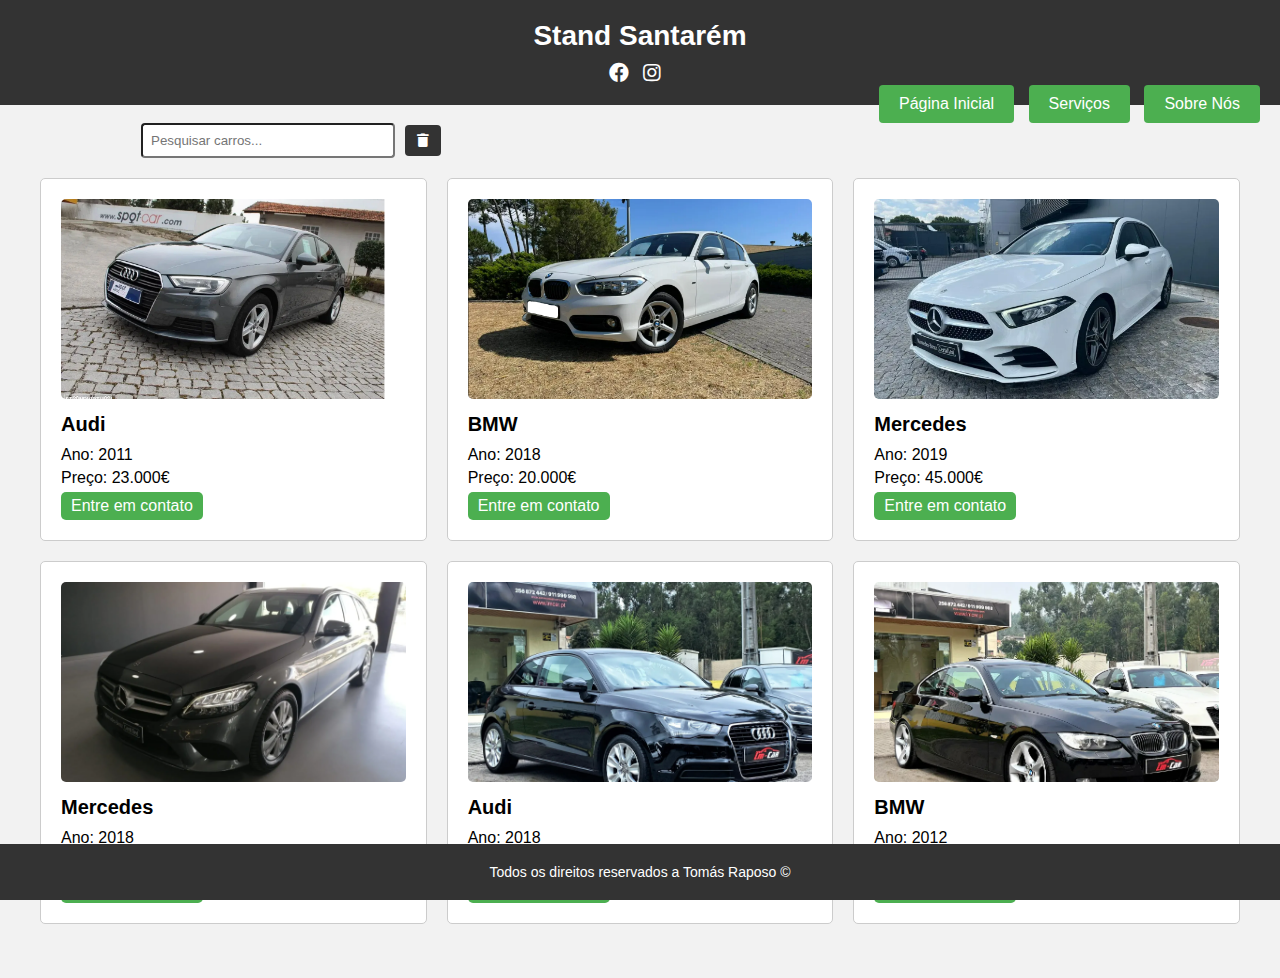
<file: index.html>
<!DOCTYPE html>
<html lang="pt">
<head>
  <meta charset="UTF-8">
  <meta name="viewport" content="width=device-width, initial-scale=1.0">
  <title>Stand Santarém</title>
  <link rel="stylesheet" href="css/style.css">
  <link rel="stylesheet" href="https://cdnjs.cloudflare.com/ajax/libs/font-awesome/5.15.3/css/all.min.css">
</head>
<body>
  <header class="header">
    <h1>Stand Santarém</h1>
    <nav class="social-media">
      <a href="https://www.facebook.com/seu_facebook" target="_blank"><i class="fab fa-facebook"></i></a>
      <a href="https://www.instagram.com/seu_instagram" target="_blank"><i class="fab fa-instagram"></i></a>
    </nav>
    <nav class="page-navigation">
      <a href="index.html" class="button">Página Inicial</a>
      <a href="servicos.html" class="button">Serviços</a>
      <a href="sobre_nos.html" class="button">Sobre Nós</a>
    </nav>
  </header>

  <br>

  <div class="search-bar narrow-search-bar">
    <input type="text" id="searchInput" placeholder="Pesquisar carros...">
    <button type="button" id="clearButton"><i class="fas fa-trash"></i></button>
  </div>

  <div class="container">
    <section class="car-list">

      <div class="car">
        <img src="imagens/Audi/Carro1.png" alt="Audi">
        <h2>Audi</h2>
        <p>Ano: 2011</p>
        <p>Preço: 23.000€</p>
        <a href="carro_1.html">Entre em contato</a>
      </div>

      <div class="car">
        <img src="imagens/Bmw/bmw_1.png" alt="BMW">
        <h2>BMW</h2>
        <p>Ano: 2018</p>
        <p>Preço: 20.000€</p>
        <a href="carro_2.html">Entre em contato</a>
      </div>

      <div class="car">
        <img src="imagens/Mercedes/mercedes_1.png" alt="Mercedes">
        <h2>Mercedes</h2>
        <p>Ano: 2019</p>
        <p>Preço: 45.000€</p>
        <a href="carro_3.html">Entre em contato</a>
      </div>

      <div class="car">
        <img src="imagens/Mercedes/mercedes_2.png" alt="Mercedes">
        <h2>Mercedes</h2>
        <p>Ano: 2018</p>
        <p>Preço: 42.000€</p>
        <a href="carro_4.html">Entre em contato</a>
      </div>

      <div class="car">
        <img src="imagens/Audi/Carro4.png" alt="BMW">
        <h2>Audi</h2>
        <p>Ano: 2018</p>
        <p>Preço: 32.000€</p>
        <a href="carro_5.html">Entre em contato</a>
      </div>

      <div class="car">
        <img src="imagens/Bmw/bmw_2.png" alt="Mercedes">
        <h2>BMW</h2>
        <p>Ano: 2012</p>
        <p>Preço: 13.000€</p>
        <a href="carro_6.html">Entre em contato</a>
      </div>

    </section>

  </div>

  <nav class="footer-navbar">
    <ul>
      <li>Todos os direitos reservados a Tomás Raposo &copy;</li>
    </ul>
  </nav>

  <br>
  <br>
  <br>
  <script src="Scripts/script.js"></script>
</body>
</html>
</file>
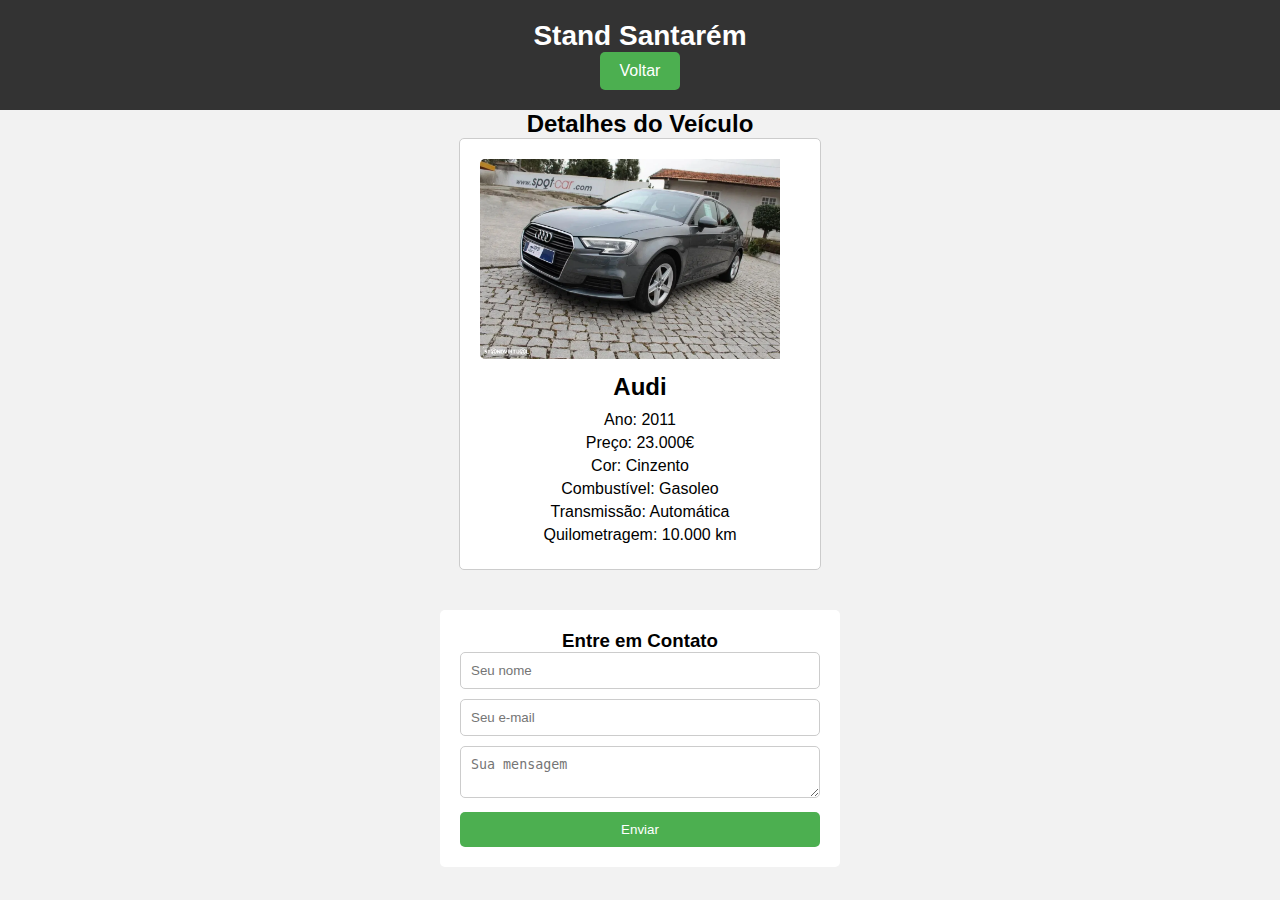
<file: carro_1.html>
<!DOCTYPE html>
<html lang="pt">
<head>
  <meta charset="UTF-8">
  <meta name="viewport" content="width=device-width, initial-scale=1.0">
  <title>Audi</title>
  <link rel="stylesheet" href="css/style.css">
</head>
<body>
  <header class="header">
    <div class="header-container">
      <h1>Stand Santarém</h1>
      <button class="back-button" onclick="window.location.href='index.html'">Voltar</button>
    </div>
  </header>

  <div class="container">
    <section class="vehicle-details">
      <h2>Detalhes do Veículo</h2>
      <div class="vehicle">
        <img src="imagens/Audi/Carro1.png" alt="Audi">
        <h3>Audi</h3>
        <p>Ano: 2011</p>
        <p>Preço: 23.000€</p>
        <p>Cor: Cinzento</p>
        <p>Combustível: Gasoleo</p>
        <p>Transmissão: Automática</p>
        <p>Quilometragem: 10.000 km</p>
      </div>
      <div class="contact-form">
        <h3>Entre em Contato</h3>
        <form>
          <input type="text" placeholder="Seu nome" required>
          <input type="email" placeholder="Seu e-mail" required>
          <textarea placeholder="Sua mensagem" required></textarea>
          <button type="submit">Enviar</button>
        </form>
      </div>
    </section>
  </div>
</body>
</html>
</file>
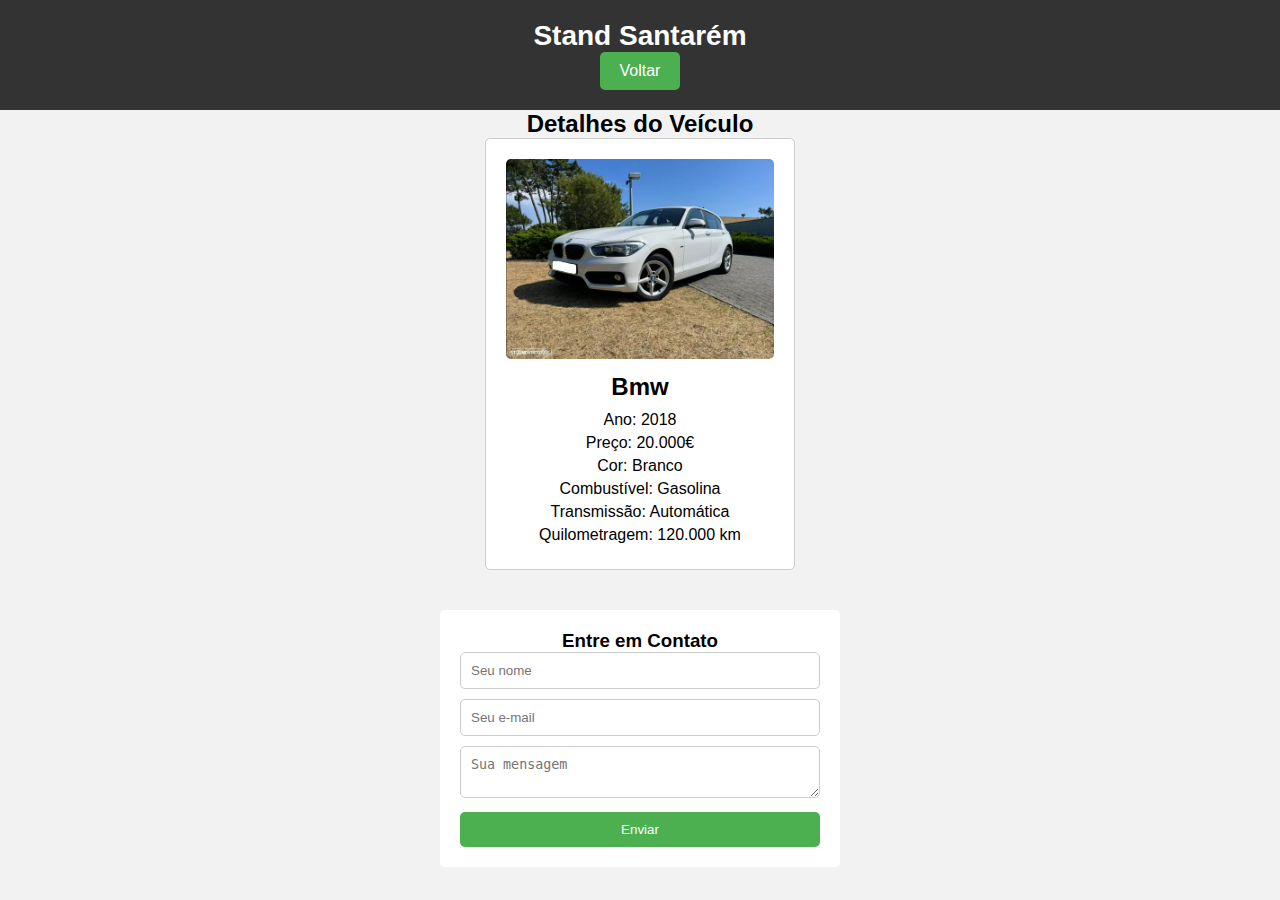
<file: carro_2.html>
<!DOCTYPE html>
<html lang="pt">
<head>
  <meta charset="UTF-8">
  <meta name="viewport" content="width=device-width, initial-scale=1.0">
  <title>BMW</title>
  <link rel="stylesheet" href="css/style.css">
</head>
<body>
  <header class="header">
    <div class="header-container">
      <h1>Stand Santarém</h1>
      <button class="back-button" onclick="window.location.href='index.html'">Voltar</button>
    </div>
  </header>

  <div class="container">
    <section class="vehicle-details">
      <h2>Detalhes do Veículo</h2>
      <div class="vehicle">
        <img src="imagens/Bmw/bmw_1.png" alt="BMW">
        <h3>Bmw</h3>
        <p>Ano: 2018</p>
        <p>Preço: 20.000€</p>
        <p>Cor: Branco</p>
        <p>Combustível: Gasolina</p>
        <p>Transmissão: Automática</p>
        <p>Quilometragem: 120.000 km</p>
      </div>
      <div class="contact-form">
        <h3>Entre em Contato</h3>
        <form>
          <input type="text" placeholder="Seu nome" required>
          <input type="email" placeholder="Seu e-mail" required>
          <textarea placeholder="Sua mensagem" required></textarea>
          <button type="submit">Enviar</button>
        </form>
      </div>
    </section>
  </div>
</body>
</html>
</file>
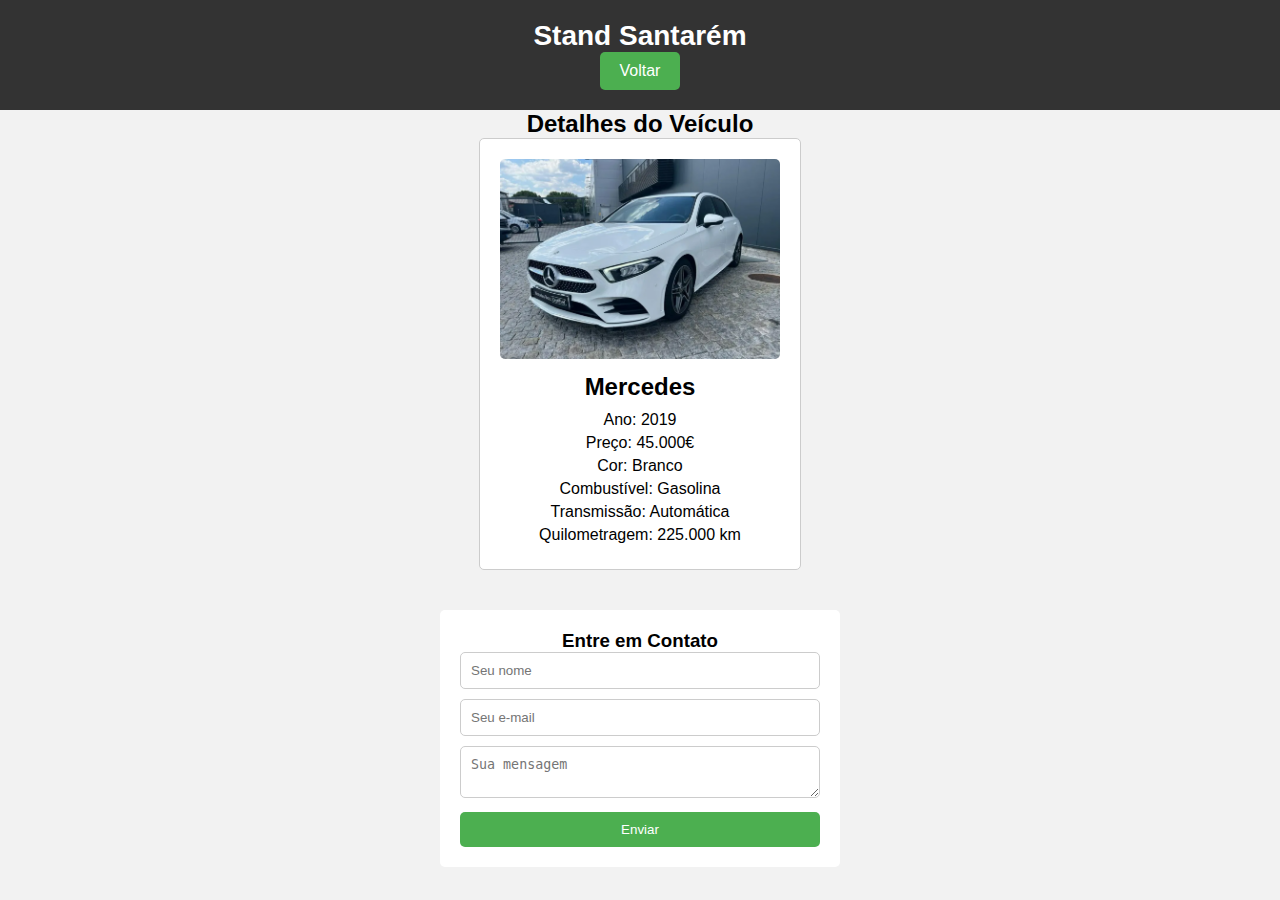
<file: carro_3.html>
<!DOCTYPE html>
<html lang="pt">
<head>
  <meta charset="UTF-8">
  <meta name="viewport" content="width=device-width, initial-scale=1.0">
  <title>Mercedes</title>
  <link rel="stylesheet" href="css/style.css">
</head>
<body>
  <header class="header">
    <div class="header-container">
      <h1>Stand Santarém</h1>
      <button class="back-button" onclick="window.location.href='index.html'">Voltar</button>
    </div>
  </header>

  <div class="container">
    <section class="vehicle-details">
      <h2>Detalhes do Veículo</h2>
      <div class="vehicle">
        <img src="imagens/Mercedes/mercedes_1.png" alt="Mercedes">
        <h3>Mercedes</h3>
        <p>Ano: 2019</p>
        <p>Preço: 45.000€</p>
        <p>Cor: Branco</p>
        <p>Combustível: Gasolina</p>
        <p>Transmissão: Automática</p>
        <p>Quilometragem: 225.000 km</p>
      </div>
      <div class="contact-form">
        <h3>Entre em Contato</h3>
        <form>
          <input type="text" placeholder="Seu nome" required>
          <input type="email" placeholder="Seu e-mail" required>
          <textarea placeholder="Sua mensagem" required></textarea>
          <button type="submit">Enviar</button>
        </form>
      </div>
    </section>
  </div>
</body>
</html>
</file>
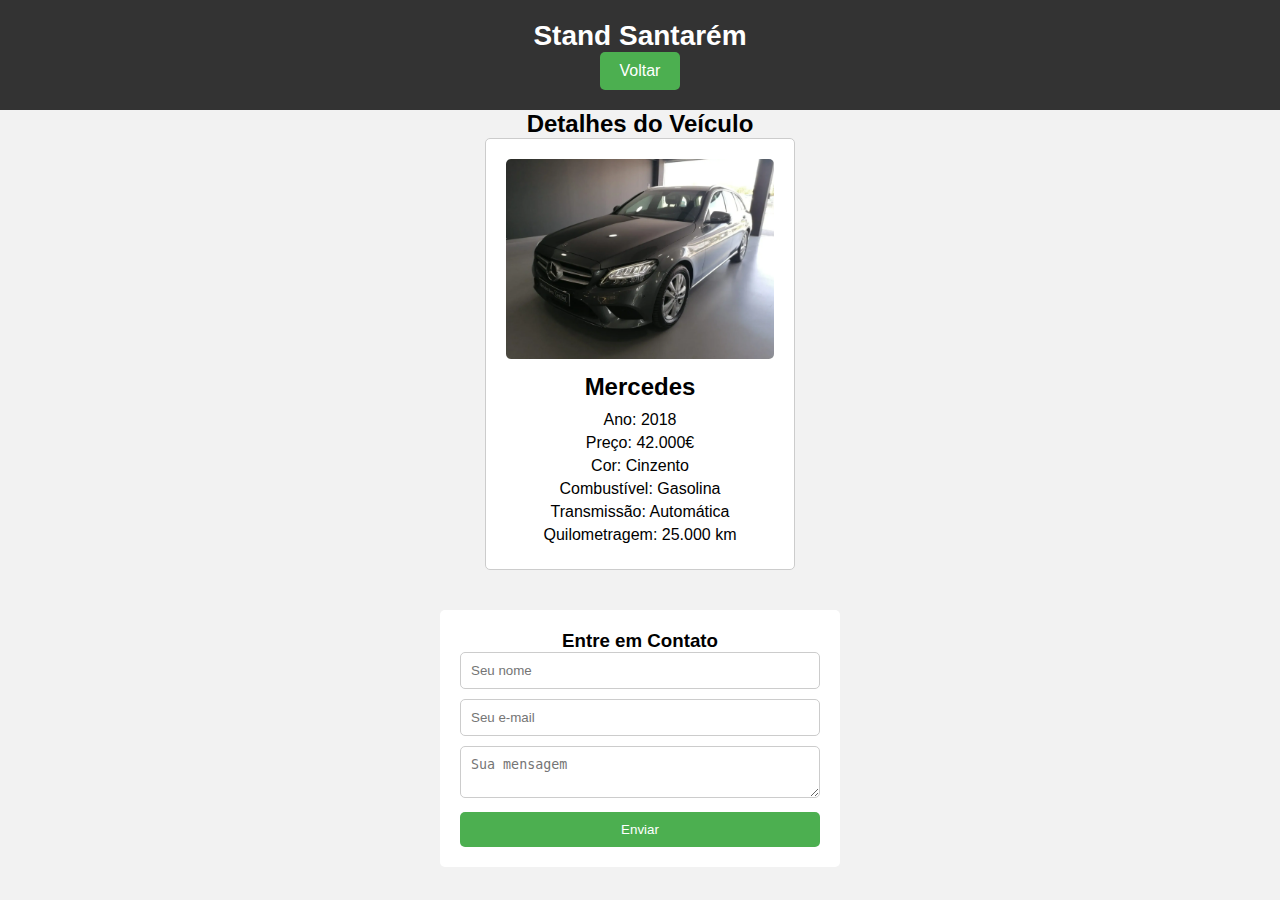
<file: carro_4.html>
<!DOCTYPE html>
<html lang="pt">
<head>
  <meta charset="UTF-8">
  <meta name="viewport" content="width=device-width, initial-scale=1.0">
  <title>Mercedes</title>
  <link rel="stylesheet" href="css/style.css">
</head>
<body>
  <header class="header">
    <div class="header-container">
      <h1>Stand Santarém</h1>
      <button class="back-button" onclick="window.location.href='index.html'">Voltar</button>
    </div>
  </header>

  <div class="container">
    <section class="vehicle-details">
      <h2>Detalhes do Veículo</h2>
      <div class="vehicle">
        <img src="imagens/Mercedes/mercedes_2.png" alt="Mercedes">
        <h3>Mercedes</h3>
        <p>Ano: 2018</p>
        <p>Preço: 42.000€</p>
        <p>Cor: Cinzento</p>
        <p>Combustível: Gasolina</p>
        <p>Transmissão: Automática</p>
        <p>Quilometragem: 25.000 km</p>
      </div>
      <div class="contact-form">
        <h3>Entre em Contato</h3>
        <form>
          <input type="text" placeholder="Seu nome" required>
          <input type="email" placeholder="Seu e-mail" required>
          <textarea placeholder="Sua mensagem" required></textarea>
          <button type="submit">Enviar</button>
        </form>
      </div>
    </section>
  </div>
</body>
</html>
</file>
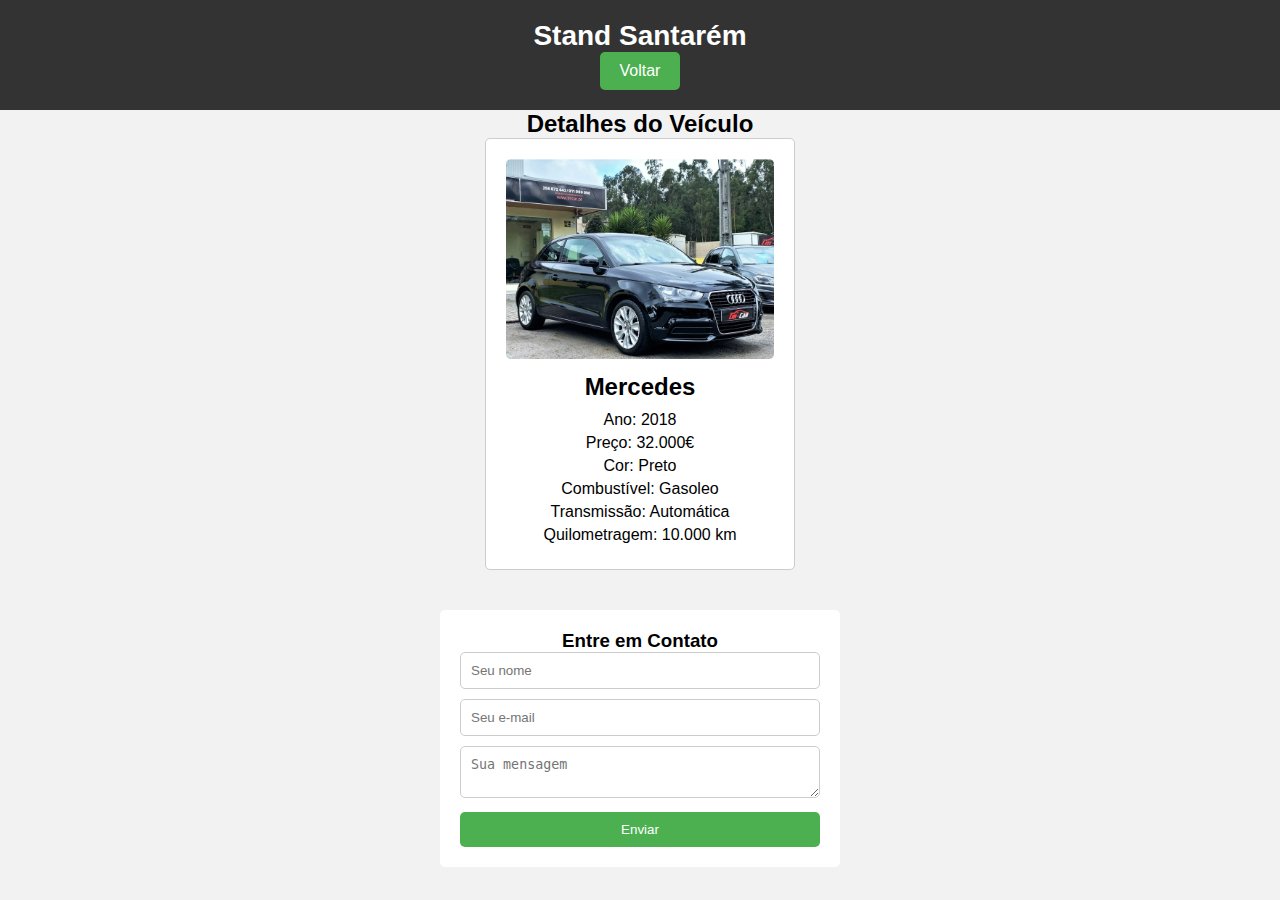
<file: carro_5.html>
<!DOCTYPE html>
<html lang="pt">
<head>
  <meta charset="UTF-8">
  <meta name="viewport" content="width=device-width, initial-scale=1.0">
  <title>Audi</title>
  <link rel="stylesheet" href="css/style.css">
</head>
<body>
  <header class="header">
    <div class="header-container">
      <h1>Stand Santarém</h1>
      <button class="back-button" onclick="window.location.href='index.html'">Voltar</button>
    </div>
  </header>

  <div class="container">
    <section class="vehicle-details">
      <h2>Detalhes do Veículo</h2>
      <div class="vehicle">
        <img src="imagens/Audi/Carro4.png" alt="Mercedes">
        <h3>Mercedes</h3>
        <p>Ano: 2018</p>
        <p>Preço: 32.000€</p>
        <p>Cor: Preto</p>
        <p>Combustível: Gasoleo</p>
        <p>Transmissão: Automática</p>
        <p>Quilometragem: 10.000 km</p>
      </div>
      <div class="contact-form">
        <h3>Entre em Contato</h3>
        <form>
          <input type="text" placeholder="Seu nome" required>
          <input type="email" placeholder="Seu e-mail" required>
          <textarea placeholder="Sua mensagem" required></textarea>
          <button type="submit">Enviar</button>
        </form>
      </div>
    </section>
  </div>
</body>
</html>
</file>
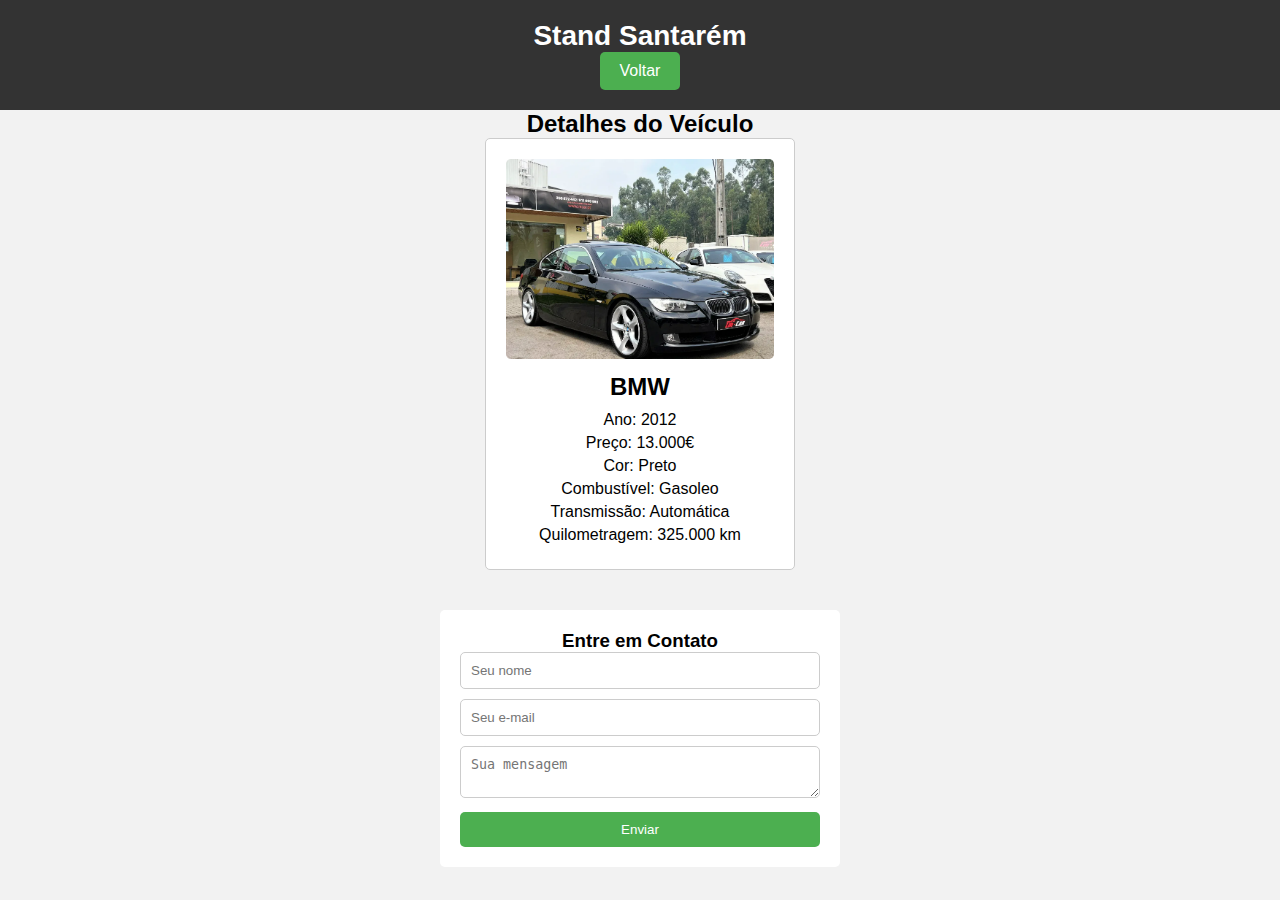
<file: carro_6.html>
<!DOCTYPE html>
<html lang="pt">
<head>
  <meta charset="UTF-8">
  <meta name="viewport" content="width=device-width, initial-scale=1.0">
  <title>BMW</title>
  <link rel="stylesheet" href="css/style.css">
</head>
<body>
  <header class="header">
    <div class="header-container">
      <h1>Stand Santarém</h1>
      <button class="back-button" onclick="window.location.href='index.html'">Voltar</button>
    </div>
  </header>

  <div class="container">
    <section class="vehicle-details">
      <h2>Detalhes do Veículo</h2>
      <div class="vehicle">
        <img src="imagens/Bmw/bmw_2.png" alt="Mercedes">
        <h3>BMW</h3>
        <p>Ano: 2012</p>
        <p>Preço: 13.000€</p>
        <p>Cor: Preto</p>
        <p>Combustível: Gasoleo</p>
        <p>Transmissão: Automática</p>
        <p>Quilometragem: 325.000 km</p>
      </div>
      <div class="contact-form">
        <h3>Entre em Contato</h3>
        <form>
          <input type="text" placeholder="Seu nome" required>
          <input type="email" placeholder="Seu e-mail" required>
          <textarea placeholder="Sua mensagem" required></textarea>
          <button type="submit">Enviar</button>
        </form>
      </div>
    </section>
  </div>
</body>
</html>
</file>
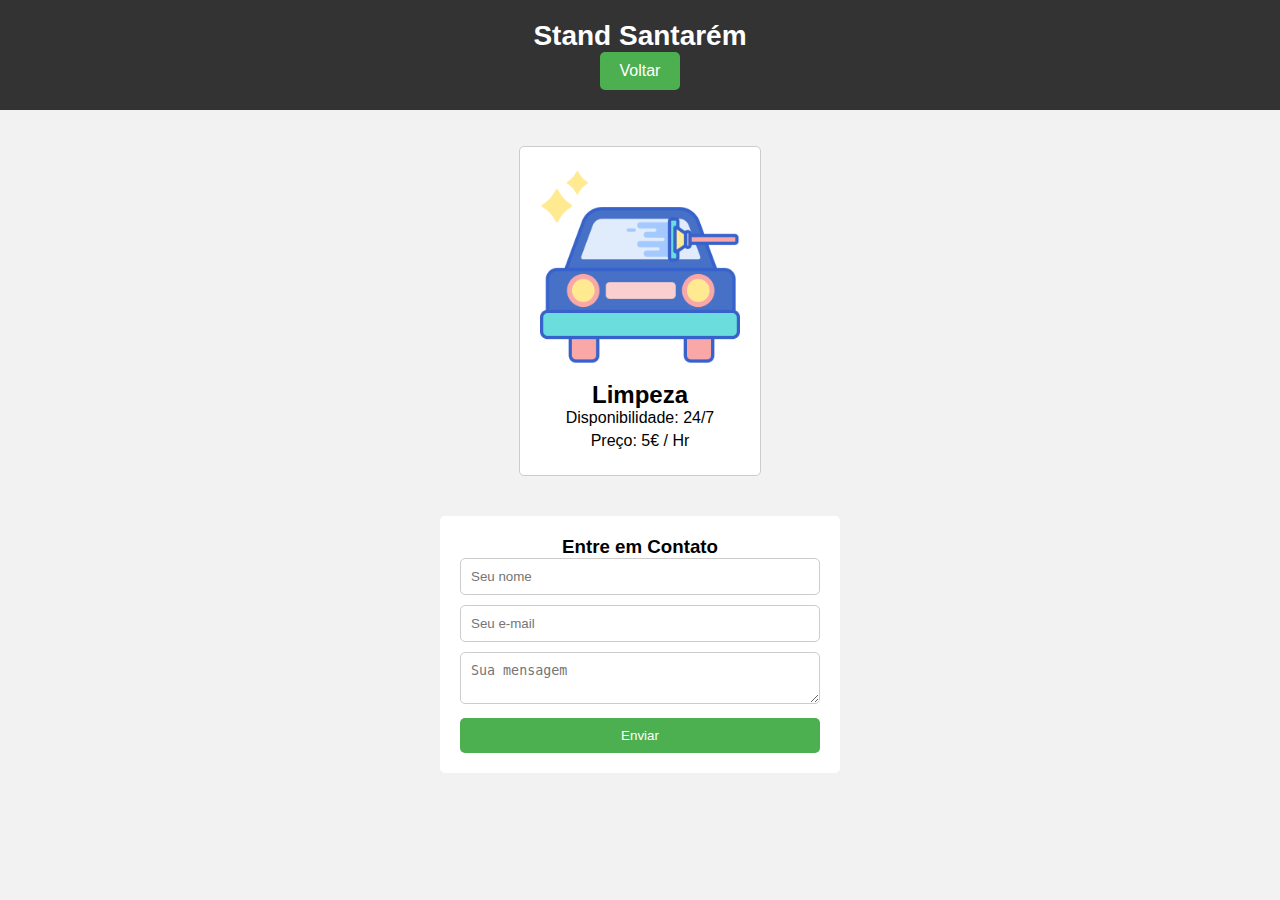
<file: limpeza.html>
<!DOCTYPE html>
<html lang="pt">
<head>
  <meta charset="UTF-8">
  <meta name="viewport" content="width=device-width, initial-scale=1.0">
  <title>Transportadora</title>
  <link rel="stylesheet" href="css/style.css">
</head>
<body>
  <header class="header">
    <div class="header-container">
      <h1>Stand Santarém</h1>
      <button class="back-button" onclick="window.location.href='servicos.html'">Voltar</button>
    </div>
  </header>

  <div class="container">
    <section class="vehicle-details">
      <br>
      <br>
      <div class="vehicle">
        <img src="imagens/serviços/limpeza.png" alt="Limpeza">
        <h2>Limpeza</h2>
        <p>Disponibilidade: 24/7</p>
        <p>Preço: 5€ / Hr</p>
      </div>
      <div class="contact-form">
        <h3>Entre em Contato</h3>
        <form>
          <input type="text" placeholder="Seu nome" required>
          <input type="email" placeholder="Seu e-mail" required>
          <textarea placeholder="Sua mensagem" required></textarea>
          <button type="submit">Enviar</button>
        </form>
      </div>
    </section>
  </div>
</body>
</html>
</file>
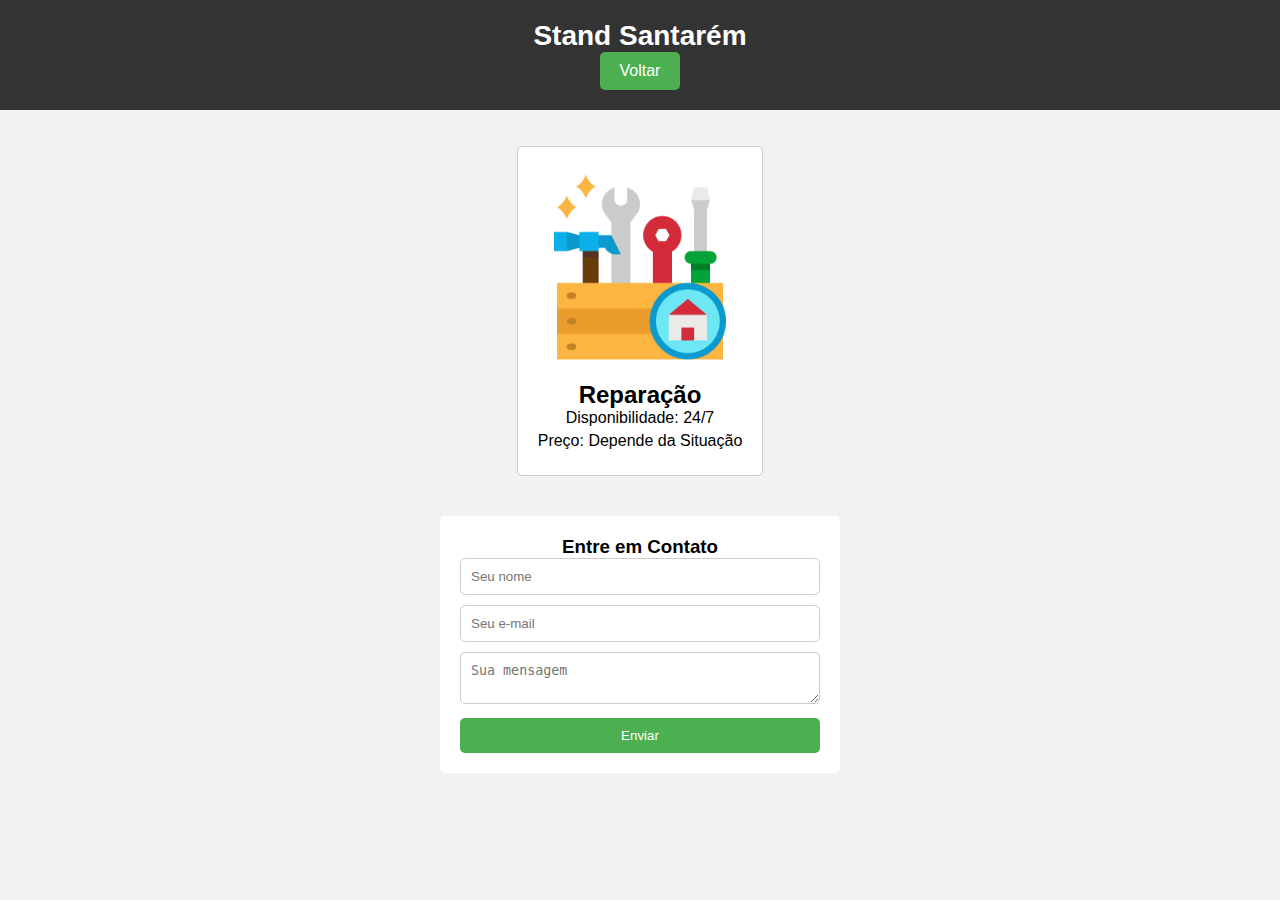
<file: reparacao.html>
<!DOCTYPE html>
<html lang="pt">
<head>
  <meta charset="UTF-8">
  <meta name="viewport" content="width=device-width, initial-scale=1.0">
  <title>Transportadora</title>
  <link rel="stylesheet" href="css/style.css">
</head>
<body>
  <header class="header">
    <div class="header-container">
      <h1>Stand Santarém</h1>
      <button class="back-button" onclick="window.location.href='servicos.html'">Voltar</button>
    </div>
  </header>

  <div class="container">
    <section class="vehicle-details">
      <br>
      <br>
      <div class="vehicle">
        <img src="imagens/serviços/reparacoes.png" alt="Reparações">
        <h2>Reparação</h2>
        <p>Disponibilidade: 24/7</p>
        <p>Preço: Depende da Situação</p>
      </div>
      <div class="contact-form">
        <h3>Entre em Contato</h3>
        <form>
          <input type="text" placeholder="Seu nome" required>
          <input type="email" placeholder="Seu e-mail" required>
          <textarea placeholder="Sua mensagem" required></textarea>
          <button type="submit">Enviar</button>
        </form>
      </div>
    </section>
  </div>
</body>
</html>
</file>
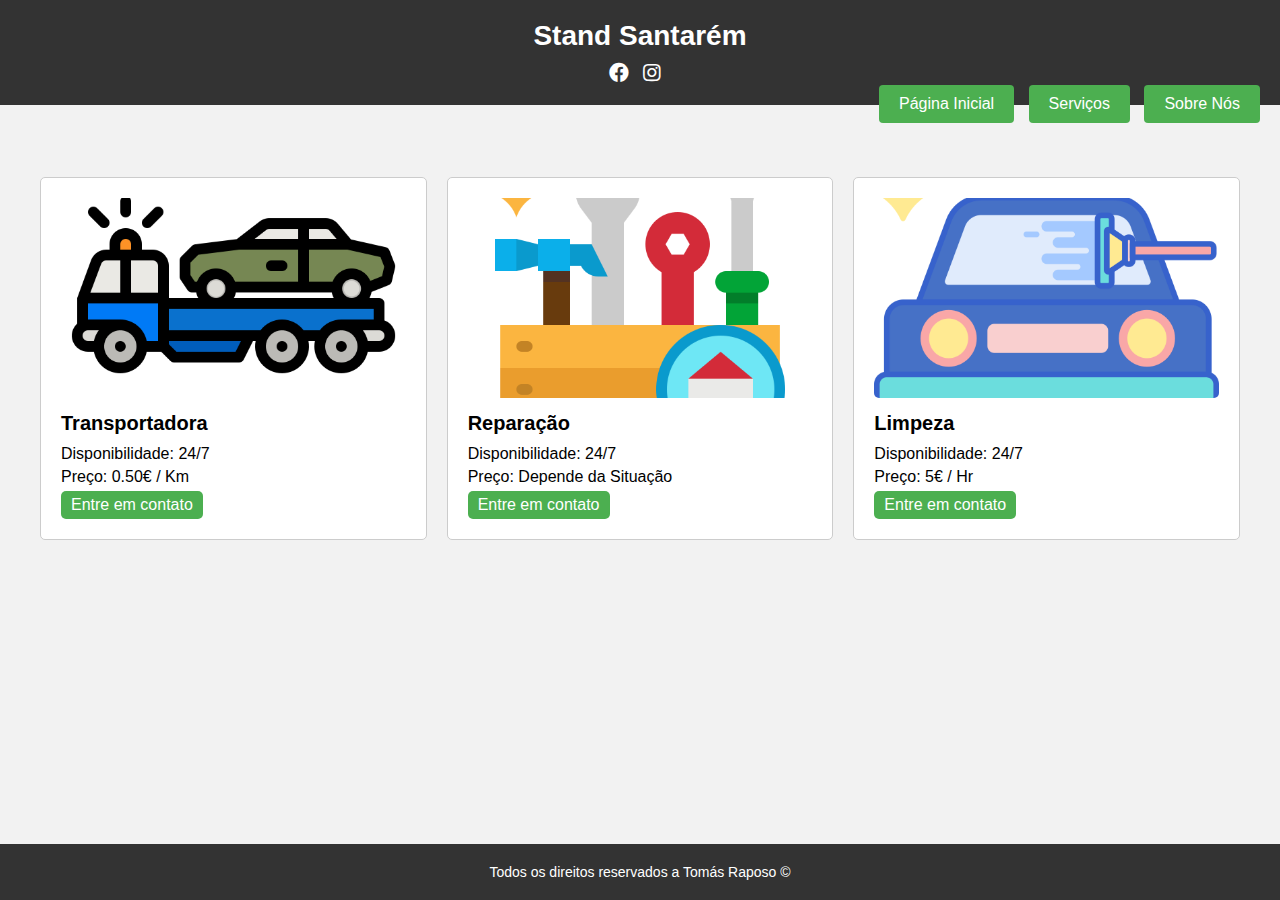
<file: servicos.html>
<!DOCTYPE html>
<html lang="pt">
<head>
  <meta charset="UTF-8">
  <meta name="viewport" content="width=device-width, initial-scale=1.0">
  <title>Stand Santarém</title>
  <link rel="stylesheet" href="css/style.css">
  <link rel="stylesheet" href="https://cdnjs.cloudflare.com/ajax/libs/font-awesome/5.15.3/css/all.min.css">
</head>
<body>
  <header class="header">
    <h1>Stand Santarém</h1>
    <nav class="social-media">
      <a href="https://www.facebook.com/seu_facebook" target="_blank"><i class="fab fa-facebook"></i></a>
      <a href="https://www.instagram.com/seu_instagram" target="_blank"><i class="fab fa-instagram"></i></a>
    </nav>
    <nav class="page-navigation">
      <a href="index.html" class="button">Página Inicial</a>
      <a href="servicos.html" class="button">Serviços</a>
      <a href="sobre_nos.html" class="button">Sobre Nós</a>
    </nav>
  </header>

  <br>
  <br>
  <br>
  <br>


  <div class="container">
    <section class="car-list">

      <div class="car">
        <img src="imagens/serviços/transportadora.png" alt="Tranportadora">
        <h2>Transportadora</h2>
        <p>Disponibilidade: 24/7</p>
        <p>Preço: 0.50€ / Km</p>
        <a href="transportadora.html">Entre em contato</a>
      </div>

      <div class="car">
        <img src="imagens/serviços/reparacoes.png" alt="Reparações">
        <h2>Reparação</h2>
        <p>Disponibilidade: 24/7</p>
        <p>Preço: Depende da Situação</p>
        <a href="reparacao.html">Entre em contato</a>
      </div>

      <div class="car">
        <img src="imagens/serviços/limpeza.png" alt="Limpeza">
        <h2>Limpeza</h2>
        <p>Disponibilidade: 24/7</p>
        <p>Preço: 5€ / Hr</p>
        <a href="limpeza.html">Entre em contato</a>
      </div>
    </section>

  </div>

  <nav class="footer-navbar">
    <ul>
      <li>Todos os direitos reservados a Tomás Raposo &copy;</li>
    </ul>
  </nav>

  <br>
  <br>
  <br>
  <script src="Scripts/script.js"></script>
</body>
</html>
</file>
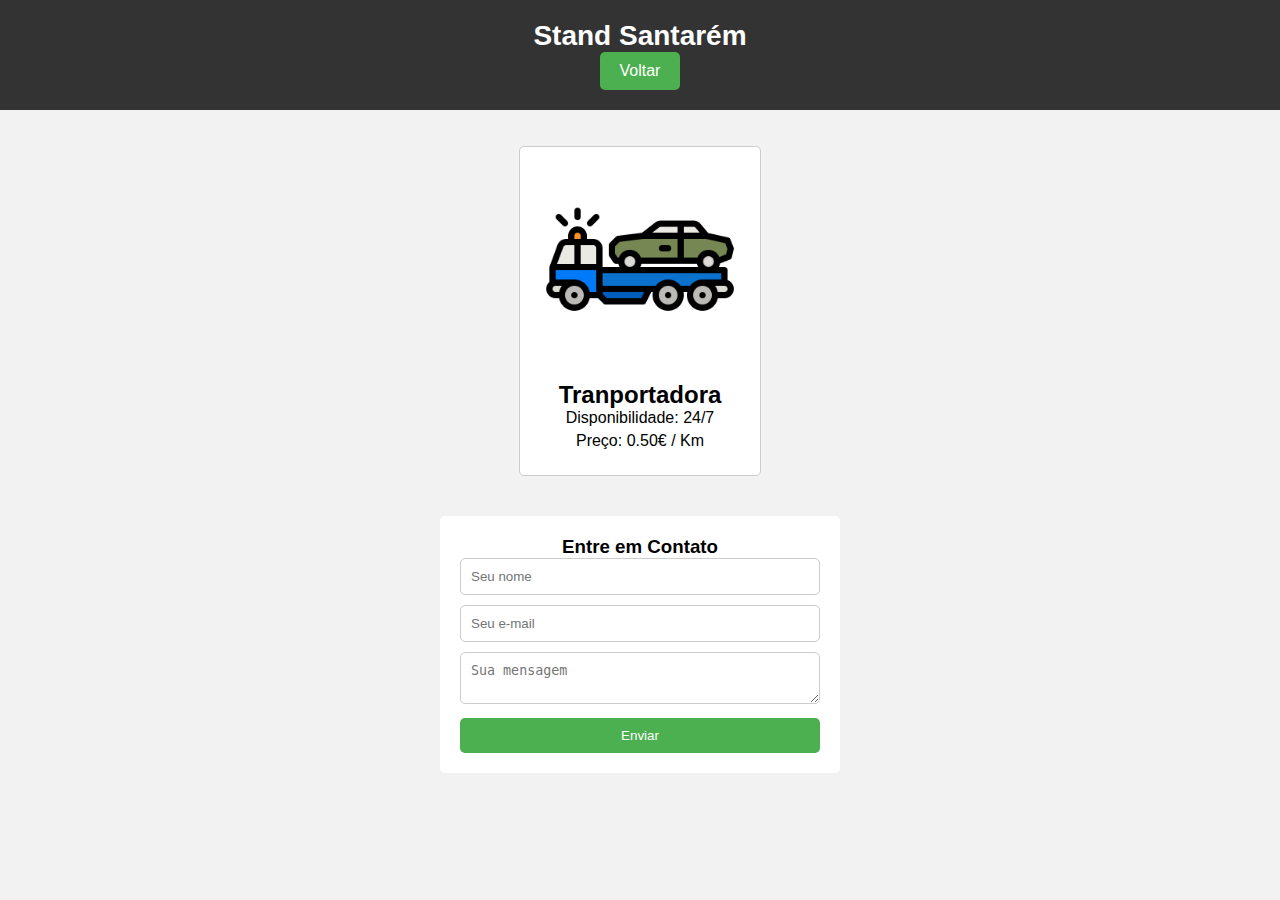
<file: transportadora.html>
<!DOCTYPE html>
<html lang="pt">
<head>
  <meta charset="UTF-8">
  <meta name="viewport" content="width=device-width, initial-scale=1.0">
  <title>Transportadora</title>
  <link rel="stylesheet" href="css/style.css">
</head>
<body>
  <header class="header">
    <div class="header-container">
      <h1>Stand Santarém</h1>
      <button class="back-button" onclick="window.location.href='servicos.html'">Voltar</button>
    </div>
  </header>

  <div class="container">
    <section class="vehicle-details">
      <br>
      <br>
      <div class="vehicle">
        <img src="imagens/serviços/transportadora.png" alt="Tranportadora">
        <h2>Tranportadora</h2>
        <p>Disponibilidade: 24/7</p>
        <p>Preço: 0.50€ / Km</p>
      </div>
      <div class="contact-form">
        <h3>Entre em Contato</h3>
        <form>
          <input type="text" placeholder="Seu nome" required>
          <input type="email" placeholder="Seu e-mail" required>
          <textarea placeholder="Sua mensagem" required></textarea>
          <button type="submit">Enviar</button>
        </form>
      </div>
    </section>
  </div>
</body>
</html>
</file>
<file: css/style.css>
/* Reset de Estilos */
* {
  margin: 0px;
  padding: 0px;
  box-sizing: border-box;
}

html {
  scroll-behavior: smooth;
}
  
  body {
    font-family: Arial, sans-serif;
    background-color: #f2f2f2;
  }
  
  .container {
    max-width: 1200px;
    margin: 0 auto;
  }
  
  .header {
    background-color: #333;
    color: #fff;
    padding: 20px;
    text-align: center;
  }

  .header h1 {
    margin: 0;
    font-size: 28px;
  }

  .page-navigation {
    float: right;
  }
/* Botões de acesso a outras páginas */
  .button {
    display: inline-block;
    padding: 10px 20px;
    background-color: #4CAF50;
    color: #fff;
    text-decoration: none;
    border-radius: 4px;
    font-size: 16px;
    border: none;
    cursor: pointer;
    margin-left: 10px;
  }
  
  .button:hover {
    background-color: #555;
  }
  /* Redes Sociais */
  .social-media {
    margin-top: 10px;
  }

  .social-media a {
    color: #fff;
    margin-right: 10px;
    font-size: 20px;
  }
  
  h1 {
    font-size: 32px;
    margin-bottom: 20px;
  }


  /* Barra de pesquisa */
  .search-bar {
    display: flex;
    align-items: center;
    margin-bottom: 20px;
    margin-left: 141px;
  }
  
  .search-bar input {
    flex-grow: 1;
    padding: 8px;
    border-radius: 4px;
  }
  
  .search-bar button {
    background-color: #333;
    color: #fff;
    padding: 8px 12px;
    border: none;
    border-radius: 4px;
    margin-left: 10px;
    cursor: pointer;
  }
  
  .search-bar button:hover {
    background-color: #555;
  }

  .narrow-search-bar {
    max-width: 300px;
  }

  
    /* Lista dos Carros */
  .car-list {
    display: grid;
    grid-template-columns: repeat(3, 1fr);
    gap: 20px;
  }
  
  .car {
    background-color: #fff;
    border: 1px solid #ccc;
    border-radius: 5px;
    padding: 20px;
    transition: transform 0.3s ease;
  }
  
  .car:hover {
    transform: translateY(-5px);
  }
  
  .car img {
    width: 100%;
    max-height: 200px;
    object-fit: cover;
    border-radius: 5px;
    margin-bottom: 10px;
  }
  
  .car h2 {
    font-size: 20px;
    margin-bottom: 10px;
  }
  
  .car p {
    margin-bottom: 5px;
  }
  
  .car a {
    display: inline-block;
    padding: 5px 10px;
    background-color: #4CAF50;
    color: #fff;
    text-decoration: none;
    border-radius: 5px;
    transition: background-color 0.3s ease;
  }
  
  .car a:hover {
    background-color: #45a049;
  }
  
  /* Contato */
  .contact-form {
    max-width: 400px;
    margin: 20px auto;
    background-color: #fff;
    padding: 20px;
    border-radius: 5px;
  }
  
  .contact-form input,
  .contact-form textarea {
    width: 100%;
    padding: 10px;
    margin-bottom: 10px;
    border: 1px solid #ccc;
    border-radius: 5px;
  }
  
  .contact-form textarea {
    resize: vertical;
  }
  
  .contact-form button {
    display: block;
    width: 100%;
    padding: 10px 20px;
    background-color: #4CAF50;
    color: #fff;
    border: none;
    border-radius: 5px;
    cursor: pointer;
    transition: background-color 0.3s ease;
  }
  
  .contact-form button:hover {
    background-color: #45a049;
  }

  /* Button para voltar */
  .back-button {
    padding: 10px 20px;
    background-color: #4CAF50;
    border: none;
    color: white;
    border-radius: 5px;
    font-size: 16px;
    cursor: pointer;
    transition: background-color 0.3s ease;
  }
  
  .back-button:hover {
    background-color: #45a049;
  }

  /* Descrição individual de cada veiculo */
  .vehicle-details {
    display: flex;
    flex-direction: column;
    align-items: center;
    text-align: center;
  }

  .vehicle {
    max-width: 400px;
    margin-bottom: 20px;
    padding: 20px;
    background-color: #fff;
    border: 1px solid #ccc;
    border-radius: 5px;
  }

  .vehicle img {
    width: 100%;
    max-height: 200px;
    object-fit: cover;
    border-radius: 5px;
    margin-bottom: 10px;
  }

  .vehicle h3 {
    font-size: 24px;
    margin-bottom: 10px;
  }

  .vehicle p {
    margin-bottom: 5px;
  }

  /* Footer */
  .footer-navbar {
    background-color: #333;
    color: #fff;
    padding: 20px;
    text-align: center;
    position: fixed;
    bottom: 0;
    left: 0;
    width: 100%;
  }

  .footer-navbar ul {
    margin: 0;
    padding: 0;
    list-style: none;
  }

  .footer-navbar li {
    font-size: 14px;
  }

  /* Video ná página sobre nós */
  .video-wrapper {
    display: flex;
    justify-content: center;
    align-items: center;
    height: 300px; /* Defina a altura desejada para o vídeo */
  }

  video {
    max-width: 100%;
    max-height: 100%;
  }
</file>
